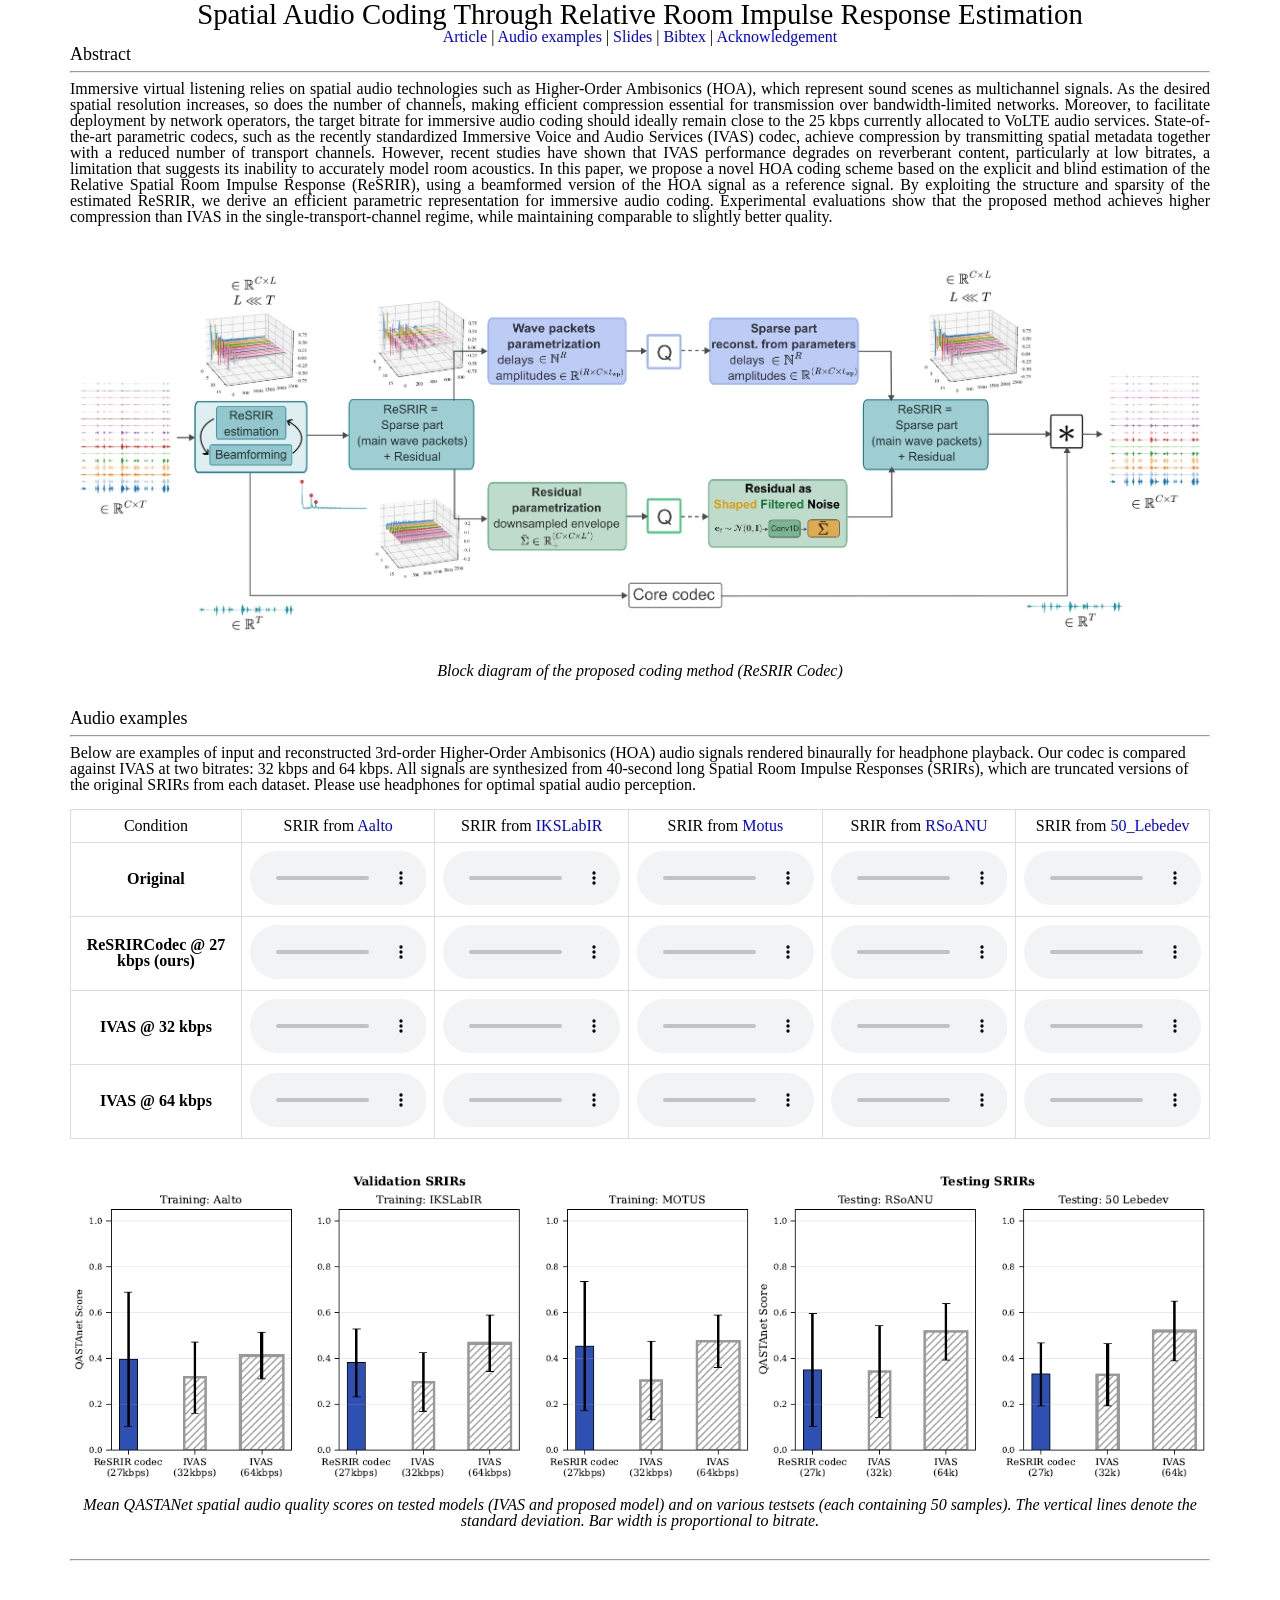
<file: index.html>
<!DOCTYPE HTML>
<html>
	<head>
		<!-- Global site tag (gtag.js) - Google Analytics -->
		<script async src="https://www.googletagmanager.com/gtag/js?id=UA-109046767-2"></script>
		<script>
		  window.dataLayer = window.dataLayer || [];
		  function gtag(){dataLayer.push(arguments);}
		  gtag('js', new Date());

		  gtag('config', 'UA-109046767-2');
		</script>

		<title>Demo IWNIA 2026</title>
		<meta http-equiv="content-type" content="text/html; charset=utf-8" />
		<link href="http://fonts.googleapis.com/css?family=Source+Sans+Pro:300,300italic,600|Source+Code+Pro" rel="stylesheet" />
		<!--[if lte IE 8]><script src="html5shiv.js" type="text/javascript"></script><![endif]-->
		<script src="http://code.jquery.com/jquery-1.10.1.min.js"></script>
		<script src="js/jquery.dropotron.min.js"></script>
		<script src="js/skel.min.js">
		{
			prefix: 'css/style',
			preloadStyleSheets: true,
			resetCSS: true,
			boxModel: 'border',
			grid: { gutters: 30 },
			breakpoints: {
				wide: { range: '1200-', containers: 1140, grid: { gutters: 50 } },
				narrow: { range: '481-1199', containers: 960 },
				mobile: { range: '-480', containers: 'fluid', lockViewport: true, grid: { collapse: true } }
			}
		}
		</script>
		<script>
			$(function() {

				// Note: make sure you call dropotron on the top level <ul>
				$('#main-nav > ul').dropotron({
					offsetY: -10 // Nudge up submenus by 10px to account for padding
				});

			});
		</script>
		<script>
			// DOM ready
			$(function() {

			// Create the dropdown base
			$("<select />").appendTo("nav");

			// Create default option "Go to..."
			$("<option />", {
				"selected": "selected",
				"value"   : "",
				"text"    : "Menu"
			}).appendTo("nav select");

			// Populate dropdown with menu items
			$("nav a").each(function() {
			var el = $(this);
			$("<option />", {
				"value"   : el.attr("href"),
				"text"    : el.text()
			}).appendTo("nav select");
			});

			// To make dropdown actually work
			// To make more unobtrusive: http://css-tricks.com/4064-unobtrusive-page-changer/
			$("nav select").change(function() {
				window.location = $(this).find("option:selected").val();
			});

			});
		</script>
		<style>
			table tr th, table tr td {
			text-align: center;
			vertical-align: middle;
			border: 0px solid white;
			border-collapse: collapse;
			}
		</style>
		<style type="text/css">a {text-decoration: none}</style>
	</head>
	<body>
			<div id="site_content">
			<div class="container">

			<!-- Features -->
				<div class="row">
					<section class="12u">
						<h2 style="text-align: center;font-size: 180%;">Spatial Audio Coding Through Relative Room Impulse Response Estimation</h2>
						<!-- <p style="text-align: center;">Nour Bouayed&emsp;&emsp;Adrien Llave&emsp;&emsp;Jérôme Daniel&emsp;&emsp;Pascal Scalart</p> -->
						<!-- <p style="text-align: center;">Orange Labs, IRISA<br/></p> -->
						<!-- <p style="text-align: center;">[CONFERENCE_OR_JOURNAL]</p> -->
						<p style="text-align: center;">
							<a href="[PAPER_URL]" target="_blank" rel="noopener">Article</a> | 
							<a href="#audio">Audio examples</a> | 
							<a href="[SLIDES_URL]">Slides</a> | 
							<!-- <a href="[CODE_URL]" target="_blank" rel="noopener"> Code</a> | -->
							<a href="[BIBTEX_URL]" target="_blank" rel="noopener">Bibtex</a> | 
							<a href="#acknowledgement">Acknowledgement</a>
						</p>

						<!-- Abstract -->
						<strong><span style="font-size: large;"><a name="abstract"></a>Abstract</span></strong>
						<hr>

						<table width="100%">
						<tr>
						<td style="width: 50%; text-align: justify; vertical-align: top;">
							Immersive virtual listening relies on spatial audio technologies such as Higher-Order Ambisonics (HOA), which represent sound scenes as multichannel signals. As the desired spatial resolution increases, so does the number of channels, making efficient compression essential for transmission over bandwidth-limited networks. Moreover, to facilitate deployment by network operators, the target bitrate for immersive audio coding should ideally remain close to the 25 kbps currently allocated to VoLTE audio services. State-of-the-art parametric codecs, such as the recently standardized Immersive Voice and Audio Services (IVAS) codec, achieve compression by transmitting spatial metadata together with a reduced number of transport channels. However, recent studies have shown that IVAS performance degrades on reverberant content, particularly at low bitrates, a limitation that suggests its inability to accurately model room acoustics. In this paper, we propose a novel HOA coding scheme based on the explicit and blind estimation of the Relative Spatial Room Impulse Response (ReSRIR), using a beamformed version of the HOA signal as a reference signal. By exploiting the structure and sparsity of the estimated ReSRIR, we derive an efficient parametric representation for immersive audio coding. Experimental evaluations show that the proposed method achieves higher compression than IVAS in the single-transport-channel regime, while maintaining comparable to slightly better quality.
						</td>
						<!-- <td style="width: 2%; text-align: justify;">
							<!-- EMPTY -->
						<!-- </td>
						<td style="width: 48%; text-align: justify;">
							<img class="wp-image-7444 aligncenter" src="[YOUR_IMAGE_1_PATH]" alt="[IMAGE_1_ALT]" width="500" /></a>
							[IMAGE_1_CAPTION]

							<img class="wp-image-7444 aligncenter" src="[YOUR_IMAGE_2_PATH]" alt="[IMAGE_2_ALT]" width="500" /></a>
							[IMAGE_2_CAPTION]
						</td> --> 
						
						</tr>
						</table>

						<!-- Figure -->
						<div style="text-align: center; margin: 30px 0;">
							<img src="demos/documents/GTVVCodec_diagram_2.png" alt="Block diagram of the proposed coding method." style="max-width: 100%; height: auto;" />
							<p style="font-style: italic; margin-top: 10px;">Block diagram of the proposed coding method (ReSRIR Codec)</p>
						</div>

						<!-- Audio -->
						<span style="font-size: large;"><a name="audio"></a><strong>Audio examples</strong></span>
						<hr>
						Below are examples of input and reconstructed 3rd-order Higher-Order Ambisonics (HOA) audio signals rendered binaurally for headphone playback. Our codec is compared against IVAS at two bitrates: 32 kbps and 64 kbps. All signals are synthesized from 40-second long Spatial Room Impulse Responses (SRIRs), which are truncated versions of the original SRIRs from each dataset. <strong>Please use headphones for optimal spatial audio perception</strong>.
						<br><br>

						<div style="text-align: center;">
						<table style="font-size: 100%; border-collapse: collapse; width: 100%; table-layout: fixed;">
						<tr>
							<th style="padding: 8px; border: 1px solid #ddd; width: 15%;">Condition</th>
							<th style="padding: 8px; border: 1px solid #ddd; width: 17%;">SRIR from <a href="https://zenodo.org/records/6382405">Aalto</a></th>
							<th style="padding: 8px; border: 1px solid #ddd; width: 17%;">SRIR from <a href="https://zenodo.org/records/15093935">IKSLabIR</a></th>
							<th style="padding: 8px; border: 1px solid #ddd; width: 17%;">SRIR from <a href="https://zenodo.org/records/4923187">Motus</a></th>
							<th style="padding: 8px; border: 1px solid #ddd; width: 17%;">SRIR from <a href="https://www.mdpi.com/2076-3417/14/5/2095">RSoANU</a></th>
							<th style="padding: 8px; border: 1px solid #ddd; width: 17%;">SRIR from <a href="https://zenodo.org/records/7990195">50_Lebedev</a></th>

						</tr>
						<tr>
							<td style="padding: 8px; border: 1px solid #ddd; text-align: center; font-weight: bold;">Original</td>
							<td style="padding: 8px; border: 1px solid #ddd; text-align: center;"><audio style="width: 100%; max-width: 180px;" controls="controls" volume="0.8" preload="none" src="demos/audio/original/Aalto.wav"></audio></td>
							<td style="padding: 8px; border: 1px solid #ddd; text-align: center;"><audio style="width: 100%; max-width: 180px;" controls="controls" volume="0.8" preload="none" src="demos/audio/original/IKSLab.wav"></audio></td>
							<td style="padding: 8px; border: 1px solid #ddd; text-align: center;"><audio style="width: 100%; max-width: 180px;" controls="controls" volume="0.8" preload="none" src="demos/audio/original/MOTUS.wav"></audio></td>
							<td style="padding: 8px; border: 1px solid #ddd; text-align: center;"><audio style="width: 100%; max-width: 180px;" controls="controls" volume="0.8" preload="none" src="demos/audio/original/RSOANU.wav"></audio></td>
							<td style="padding: 8px; border: 1px solid #ddd; text-align: center;"><audio style="width: 100%; max-width: 180px;" controls="controls" volume="0.8" preload="none" src="demos/audio/original/Lebedev.wav"></audio></td>
						</tr>
						<tr>
							<td style="padding: 8px; border: 1px solid #ddd; text-align: center; font-weight: bold;">ReSRIRCodec @ 27 kbps (ours)</td>
							<td style="padding: 8px; border: 1px solid #ddd; text-align: center;"><audio style="width: 100%; max-width: 180px;" controls="controls" volume="0.8" preload="none" src="demos/audio/ReSRIRCodec/Aalto.wav"></audio></td>
							<td style="padding: 8px; border: 1px solid #ddd; text-align: center;"><audio style="width: 100%; max-width: 180px;" controls="controls" volume="0.8" preload="none" src="demos/audio/ReSRIRCodec/IKSLab.wav"></audio></td>
							<td style="padding: 8px; border: 1px solid #ddd; text-align: center;"><audio style="width: 100%; max-width: 180px;" controls="controls" volume="0.8" preload="none" src="demos/audio/ReSRIRCodec/MOTUS.wav"></audio></td>
							<td style="padding: 8px; border: 1px solid #ddd; text-align: center;"><audio style="width: 100%; max-width: 180px;" controls="controls" volume="0.8" preload="none" src="demos/audio/ReSRIRCodec/RSOANU.wav"></audio></td>
							<td style="padding: 8px; border: 1px solid #ddd; text-align: center;"><audio style="width: 100%; max-width: 180px;" controls="controls" volume="0.8" preload="none" src="demos/audio/ReSRIRCodec/Lebedev.wav"></audio></td>
						</tr>
						<tr>
							<td style="padding: 8px; border: 1px solid #ddd; text-align: center; font-weight: bold;">IVAS @ 32 kbps</td>
							<td style="padding: 8px; border: 1px solid #ddd; text-align: center;"><audio style="width: 100%; max-width: 180px;" controls="controls" volume="0.8" preload="none" src="demos/audio/IVAS 32/Aalto.wav"></audio></td>
							<td style="padding: 8px; border: 1px solid #ddd; text-align: center;"><audio style="width: 100%; max-width: 180px;" controls="controls" volume="0.8" preload="none" src="demos/audio/IVAS 32/IKSLab.wav"></audio></td>
							<td style="padding: 8px; border: 1px solid #ddd; text-align: center;"><audio style="width: 100%; max-width: 180px;" controls="controls" volume="0.8" preload="none" src="demos/audio/IVAS 32/MOTUS.wav"></audio></td>
							<td style="padding: 8px; border: 1px solid #ddd; text-align: center;"><audio style="width: 100%; max-width: 180px;" controls="controls" volume="0.8" preload="none" src="demos/audio/IVAS 32/RSOANU.wav"></audio></td>
							<td style="padding: 8px; border: 1px solid #ddd; text-align: center;"><audio style="width: 100%; max-width: 180px;" controls="controls" volume="0.8" preload="none" src="demos/audio/IVAS 32/Lebedev.wav"></audio></td>
						</tr>
						
						<tr>
							<td style="padding: 8px; border: 1px solid #ddd; text-align: center; font-weight: bold;">IVAS @ 64 kbps</td>
							<td style="padding: 8px; border: 1px solid #ddd; text-align: center;"><audio style="width: 100%; max-width: 180px;" controls="controls" volume="0.8" preload="none" src="demos/audio/IVAS 64/Aalto.wav"></audio></td>
							<td style="padding: 8px; border: 1px solid #ddd; text-align: center;"><audio style="width: 100%; max-width: 180px;" controls="controls" volume="0.8" preload="none" src="demos/audio/IVAS 64/IKSLab.wav"></audio></td>
							<td style="padding: 8px; border: 1px solid #ddd; text-align: center;"><audio style="width: 100%; max-width: 180px;" controls="controls" volume="0.8" preload="none" src="demos/audio/IVAS 64/MOTUS.wav"></audio></td>
							<td style="padding: 8px; border: 1px solid #ddd; text-align: center;"><audio style="width: 100%; max-width: 180px;" controls="controls" volume="0.8" preload="none" src="demos/audio/IVAS 64/RSOANU.wav"></audio></td>
							<td style="padding: 8px; border: 1px solid #ddd; text-align: center;"><audio style="width: 100%; max-width: 180px;" controls="controls" volume="0.8" preload="none" src="demos/audio/IVAS 64/Lebedev.wav"></audio></td>
						</tr>
						</table>

						</div>
						<!-- Figure -->
						<div style="text-align: center; margin: 30px 0;">
							<img src="demos/documents/qastanet_scores.png" alt="" style="max-width: 100%; height: auto;" />
							<p style="font-style: italic; margin-top: 10px;">Mean QASTANet spatial audio quality scores on tested models (IVAS and proposed model) and on various testsets (each containing 50 samples). The vertical lines denote the standard deviation. Bar width is proportional to bitrate.</p>
						</div>
						<!-- Acknowledgement -->
						<!-- <strong><span style="font-size: large;"><a name="acknowledgement"></a>Acknowledgement</span></strong> -->
						<hr>

						<!-- <p>[YOUR_ACKNOWLEDGEMENT_TEXT]<p/> -->
					</section>
					
				</div>
			</div>
        </div>
	</body>
</html>
</file>
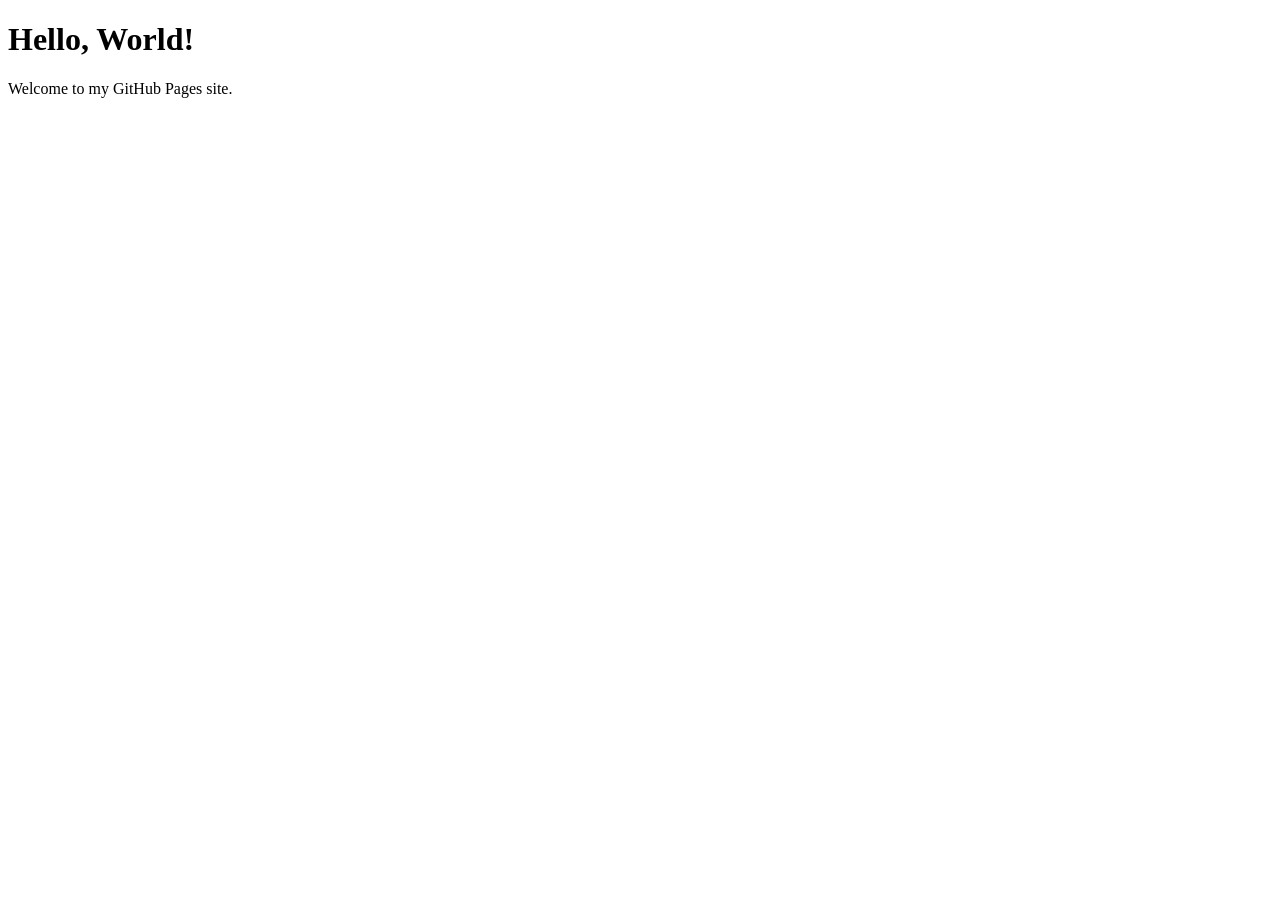
<file: index_copy.html>
<!DOCTYPE html>
<html lang="en">
<head>
    <meta charset="UTF-8">
    <meta name="viewport" content="width=device-width, initial-scale=1.0">
    <title>My GitHub Pages Site</title>
</head>
<body>
    <h1>Hello, World!</h1>
    <p>Welcome to my GitHub Pages site.</p>
</body>
</html>
</file>
